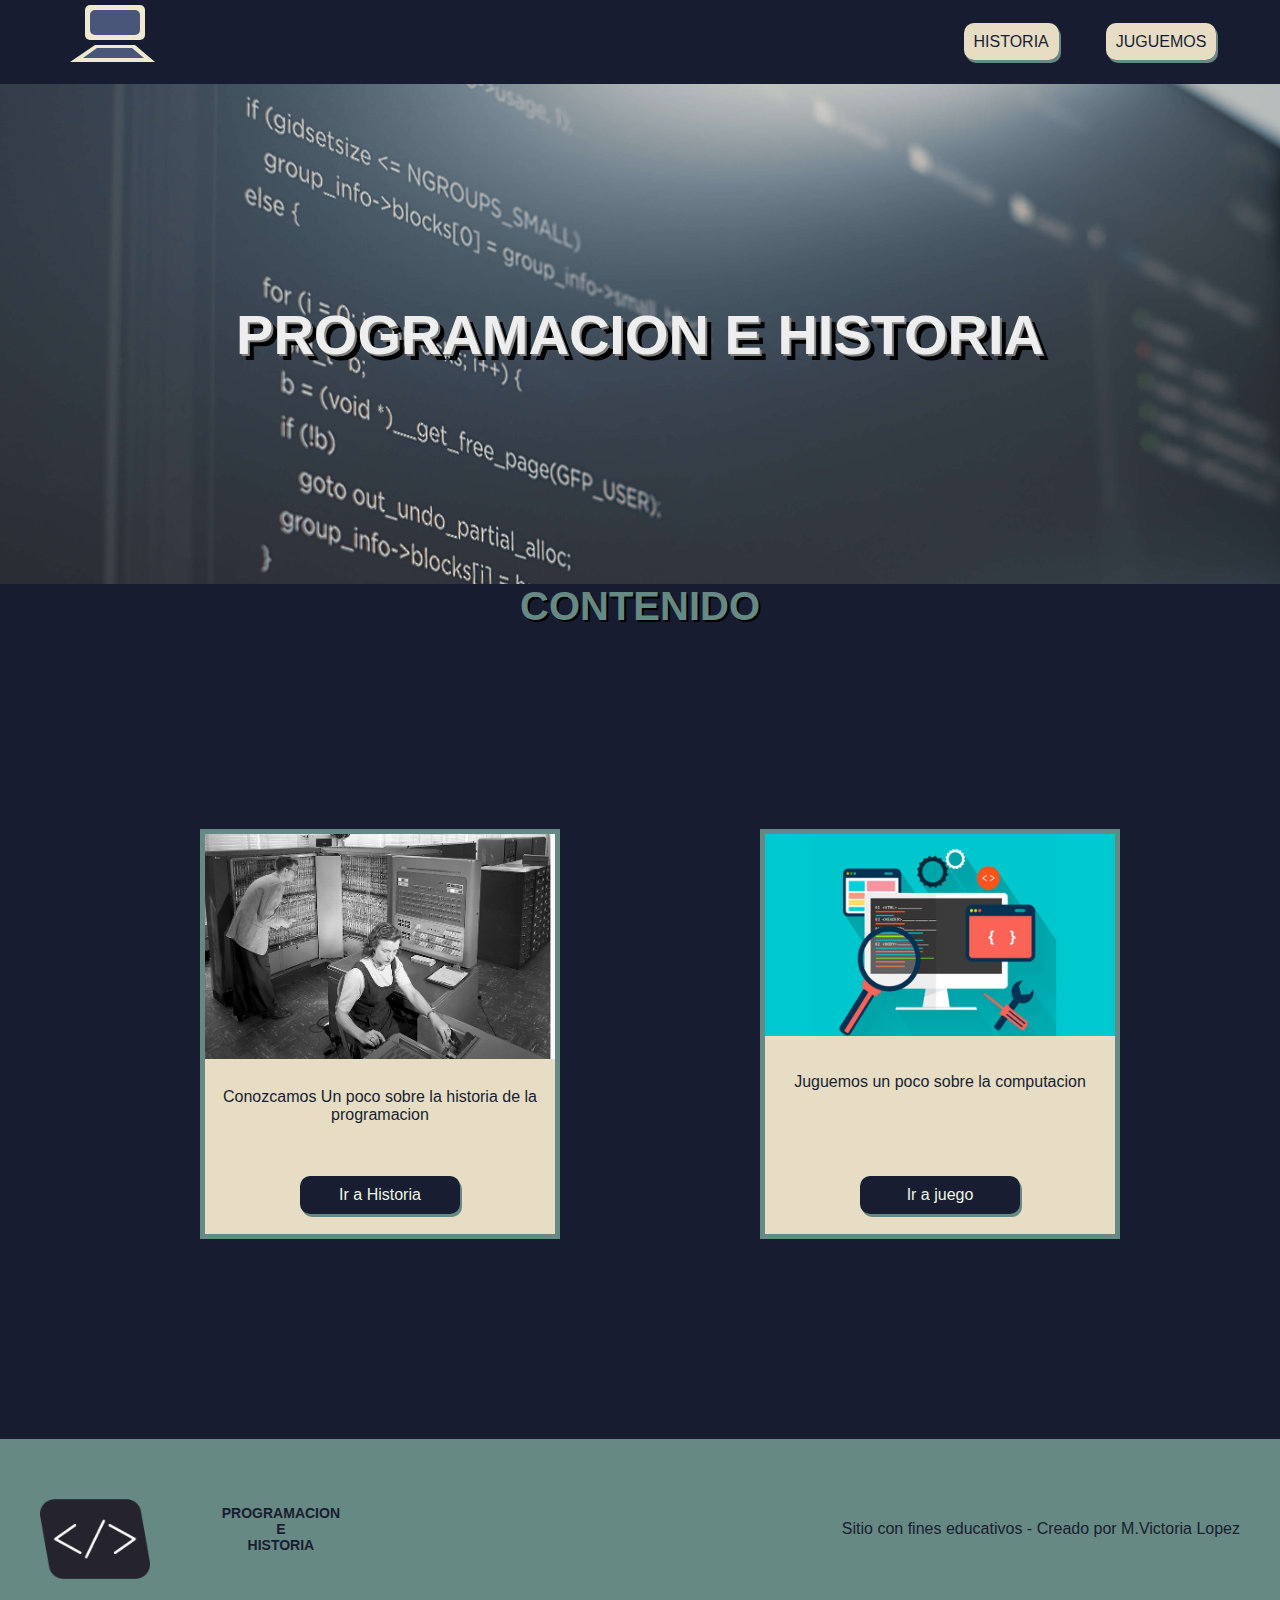
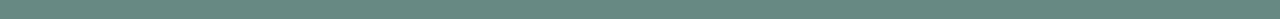
<file: index.html>
<!DOCTYPE html>
<html lang="en">
<head>
    <meta charset="UTF-8">
    <meta name="viewport" content="width=device-width, initial-scale=1.0">
    <link rel="stylesheet" href="./style.css">
    <link rel="icon" href="./assets/imagenes/logo.png" >
    <title>Proyecto-Final</title>
</head>
<body class="body-day">
    <nav>
        <a href='/'>
            <svg  width="200" height="80">
                <rect x="45" y="5" width="60" height="35" rx="5" id="mon1" fill="#F0E9D2"></rect>
                <rect x="50" y="10" width="50" height="25" rx="5" id="mon2" fill="#495579"></rect>
                <polygon points="55 45 ,95 45,115 62,30 62" fill="#F0E9D2" id="tec1"></polygon>
                <polygon points="57 48 ,92 48,104 58,43 58" fill="#495579" id="tec2"></polygon>
            </svg>
            </a>

        <ul class="menu">
            <li class="item-menu"><a class='item-link' href='./historia.html'>HISTORIA</a></li>
            <li class="item-menu"><a class='item-link' href='./juego.html'>JUGUEMOS</a></li>
        </ul>
    </nav>
    <header>
        <h1 class="titulo-blanco">PROGRAMACION E HISTORIA</h1> 
        
     </header>

        <h2>CONTENIDO</h2>     
    <main class="cont-padre">
  


           <div class="card">
               <img class="img-card" src="./assets/imagenes/img1.jpg" alt="imagen=producto">
               <p class="desc-card">Conozcamos Un poco sobre la historia de la programacion </p>
               <a class='boton-ver' href='/historia' style='color:#F0F5E4'>Ir a Historia</a>
           </div>

            <div class="card">
                <img class="img-card" src="./assets/imagenes/img2.jpg" alt="imagen=producto">
                <p class="desc-card">Juguemos un poco sobre la computacion</p>
                <a class='boton-ver' href='/poneraprueba' style='color:#F0F5E4'>Ir a juego</a>
            </div>
 
   </main>

   <footer>
        <div class="footer-left">
        <img class="logo" src="./assets/imagenes/logo.png" alt="logo">
            <h3 class="titulo-blanco titulo-foot">PROGRAMACION <br> E <br> HISTORIA </h3>
        </div>
           <div>Sitio con fines educativos - Creado por M.Victoria Lopez</div>
    </footer>
  
    <script src="./index.js"></script>
</body>
</html>
</file>
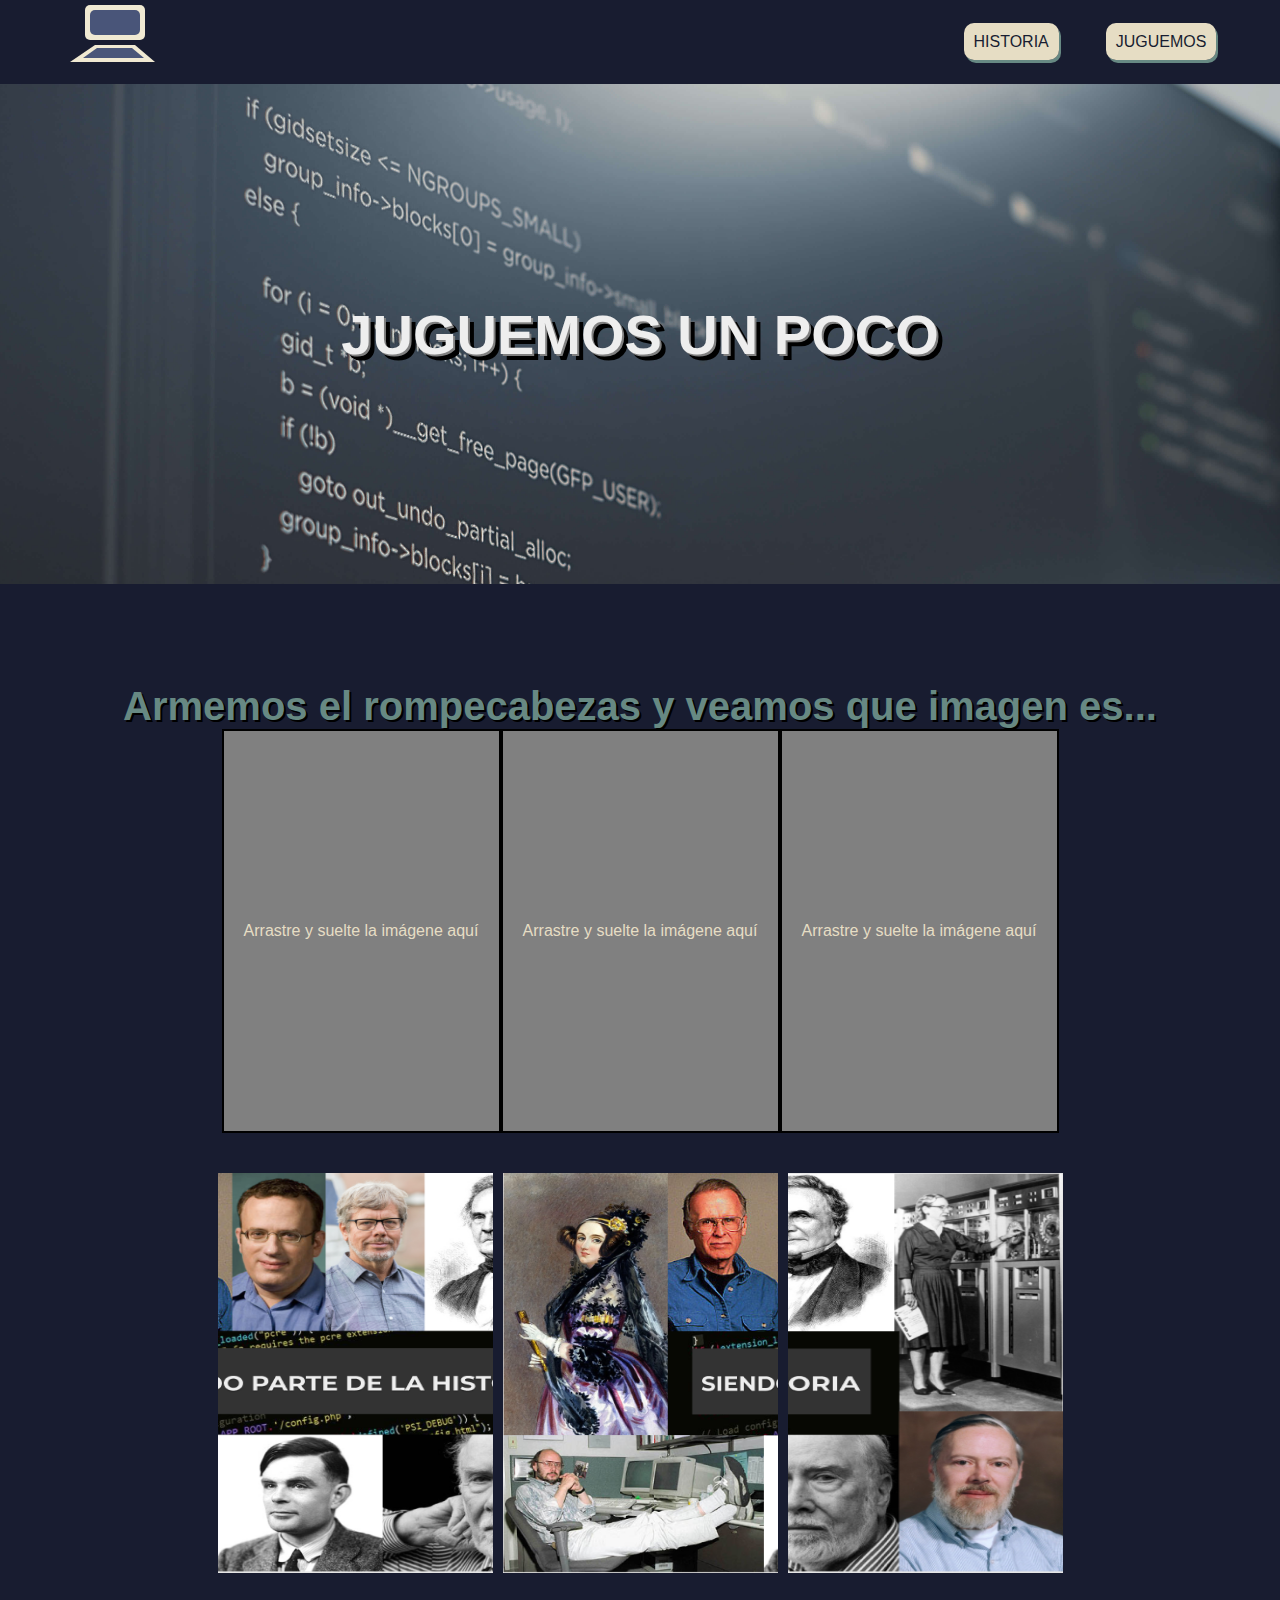
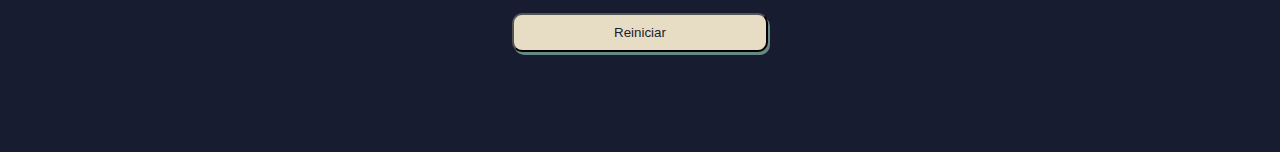
<file: juego.html>
<!DOCTYPE html>
<html lang="en">
<head>
    <meta charset="UTF-8">
    <meta name="viewport" content="width=device-width, initial-scale=1.0">
    <link rel="stylesheet" href="./style.css">
    <link rel="icon" href="./assets/imagenes/logo.png" >
    <title>Proyecto-Final</title>
</head>
<body class="body-day">
    <nav>
        <a href='/'>
            <svg  width="200" height="80">
                <rect x="45" y="5" width="60" height="35" rx="5" id="mon1" fill="#F0E9D2"></rect>
                <rect x="50" y="10" width="50" height="25" rx="5" id="mon2" fill="#495579"></rect>
                <polygon points="55 45 ,95 45,115 62,30 62" fill="#F0E9D2" id="tec1"></polygon>
                <polygon points="57 48 ,92 48,104 58,43 58" fill="#495579" id="tec2"></polygon>
            </svg>
            </a>
        <ul class="menu">
            <li class="item-menu"><a class='item-link' href='./historia.html'>HISTORIA</a></li>
            <li class="item-menu"><a class='item-link' href='./juego.html'>JUGUEMOS</a></li>
        </ul>
    </nav>
    <header>
        <h1 class="titulo-blanco"> JUGUEMOS UN POCO</h1> 
        
    </header>

    <main>
<h2>Armemos el rompecabezas y veamos que imagen es...</h2>

        <section class="juego">
            <div class="cajas" >
                <div class="caja" id="cajasoltar">
                    <p>Arrastre y suelte la imágene aquí</p>
                </div>
                <div class="caja" id="cajasoltar2">
                    <p>Arrastre y suelte la imágene aquí</p>
                </div>
                <div class="caja" id="cajasoltar3">
                    <p>Arrastre y suelte la imágene aquí</p>
                </div>
            </div>
            <div id="cajaimagenes" >
                <img id="imagen1" src="./assets/imagenes/rompe2.png" alt="imagen-rompecabezas" />
                <img id="imagen2" src="./assets/imagenes/Rompe1.png" alt="imagen-rompecabezas" />
                <img id="imagen3" src="./assets/imagenes/Rompe3.png" alt="imagen-rompecabezas" />
            </div>
        </section>
        <button onclick="reinicio()" class="botonesVideo reinicio" >Reiniciar</button>

    </main>
    <script src="./script-juego.js"></script>

</body>
</html>
</file>
<file: style.css>
*{
    font-family: 'Montserrat', sans-serif; 
    margin: auto 0px;
}
.body-day{
 
 background-color: rgb(24, 28, 48);
 color: #E6DDC4;
}
.body-night{
   
    background-color: rgb(230, 221, 196);
    color: #181D31;
}
p{
    color: #E6DDC4;
}


/* ----------     navegador      ------------*/

nav{
 display: flex;
 justify-content: space-between;
 align-items: center;
 margin: 0px 40px;

}
.tema{
    display: none;
}
.tema-block{
    display: block;
}
.menu{
 display: flex;
 width: 300px;
 justify-content: space-around;
}
main{
    padding: 100px 20px;
}
.item-menu{
 list-style-type: none;
 
}
.item-link, .botonesVideo{
    box-shadow: 2px 3px #678983;
    border-radius: 10px;
    padding: 10px;
    text-decoration: none;
    background-color: #E6DDC4;
    color:#181D31 ;
    font-weight: 300;
    
}
.item-menu:active{
    transform: translate(3px, 2px);
}
.item-menu:active > .item-link{
    box-shadow:0px 0px ;
}

.flexItem{
 display: block;
}

/*----- logo ------*/
rect#mon1, polygon#tec1{
    animation: part_1 ease-in 5s  ;
    animation-iteration-count:1 ;
    }
    
rect#mon2,polygon#tec2 {
animation: part_2 ease-in 5s  ;
animation-iteration-count:1 ;
}
@keyframes part_1{
    0% {
    transform: translate(0,-10px);
    opacity:0;}
    20% {
    transform: translate(0,-10px);
    opacity:0;}
    30% {
    transform: translate(0,0);
    opacity:1;}
    90% {
    transform: translate(0,0);
    opacity:1;}
    
    100% {
        transform: translate(0,0);
        opacity:1;}
}   
    

@keyframes part_2 {
    0% {
        transform: translate(0,-10px);
        opacity:0;}
        30% {
        transform: translate(0,-10px);
        opacity:0;}
        40% {
        transform: translate(0,0);
        opacity:1;}
        90% {
        transform: translate(0,0);
        opacity:1;}

        100% {
            transform:translate(0,0);
            opacity:1;}
        }  
/* ----------     hoja index      ------------*/


header{
 background: url(./assets/imagenes/codigo.jpg) 50% 0 fixed ;
 background-size: cover;
 min-height: 500px;
 color: #eeeeee;
 font-size: 28px;
 display: flex;
 justify-content: space-around;
 align-items: center;
 padding: 0px 100px;

}
h1{

    text-shadow: 2px 2px gray, 6px 6px black;
}
h2{
    text-shadow: 2px 2px black;
    font-size:40px ; 
    text-align: center;
    color: #678983;
}
.titulo-blanco{
 text-align: center;
}

.cont-padre{
    margin: 100px 0px;
 width: 100%;
 display: flex;
 justify-content: space-evenly;
 gap: 20px;
}

.card{
 width: 350px;
 height: 400px;
 border: 5px solid #678983;
 background-color: #E6DDC4;
 display: flex;
 flex-direction: column;
 justify-content: space-between;
 align-items: center;
}

.desc-card{
width: 90%;
text-align: center;
height: 30px;
color:#181D31;
}

.img-card{
 width: 100%;
 margin: 0px;

}

.boton-ver{
    padding: 10px ;
   border-radius: 10px;
   background-color: #181D31;
   font-family: Arial, Helvetica, sans-serif;
   box-shadow: 2px 3px #678983;
   text-align: center;
    text-decoration: none;
    width: 40%;
    margin-bottom: 20px;
}

.boton-ver:active{
    box-shadow: 0px 0px darkgray;
    transform: translate(3px, 2px);
}

/* ----------     footer      ------------*/
.logo{
    height: 80px;
}
footer{
    background-color: #678983;
    height: 100px;
    display: flex;
    justify-content: space-between;
    align-items: center;
    padding:  40px;
    color: #181D31;
}

.footer-left{
 display: flex;
 justify-content: space-between;
 width:300px;
 height: 60px;
 
}

.titulo-foot{
    font-size: 14px;
}

.cont-historia{
    display: flex;
    flex-direction: column;
    justify-content: center;
    align-items: center;
}
.card-hist{
    display: flex;
    justify-content: space-around;
    align-items: center;
    padding:80px 50px;
    gap: 20px;
    background-color: linear-gradient(10% #E6DDC4,#181D31 100%);
    
}
.text-hist{
    width: 45%;
}

/* ---------- video ------------*/
.contenedorVideo{
    display: flex;
    flex-direction: column;
    justify-content: center;
    align-items: center;
    padding: 100px 0px;

}
.barra{
    background-color: #1d1d1d;

    border-radius: 10px;
    padding: 20px 5px;
    display: flex;
    justify-content: space-between;
}
.botonera{
    display: flex;
    gap: 20px;
}
.container{
    padding: 5px;
    background-color: black;
    width: 70%;
}

#play,#pause{
   width: 80px;
}


.botonesVideo:active{
    box-shadow: 0px 0px darkgray;
    transform: translate(3px, 2px);
}
#showTime{
   
    padding-right: 10px;
    font-family: Arial, Helvetica, sans-serif;
    color: white;
   

}
/* ----------     hoja productos      ------------*/


.card-prod{
 width: 250px;
 height: 480px;
}
.titulo-prod{
 font-size: 20px;
}

.img-prod{
 height: 221px;
}


/* ----------     ponerAPrueba     ------------*/
.juego{
    display: flex;
    flex-direction: column;
    align-items: center;
}
.cajas{
    display: flex;
    flex-direction: row;
}
.caja{
    width: 275px;
    height: 400px;
    display: flex;
    border: 2px solid black;
    background-color: grey;
    text-align: center;
    justify-content: center;
    align-items: center;
}
.caja:hover{
    background-color: #1d1d1d;
    
}
.caja:hover>p{
    color: #E6DDC4;
}
#cajaimagenes{
    display: flex;
    flex-direction: row;
    gap: 10px;
    margin: 40px;
}
#imagen1,#imagen2,#imagen3{
    width: 275px;
    height: 400px;
}
.reinicio{
    display: flex;
    margin: auto;
    padding: 10px 100px;
}
</file>
